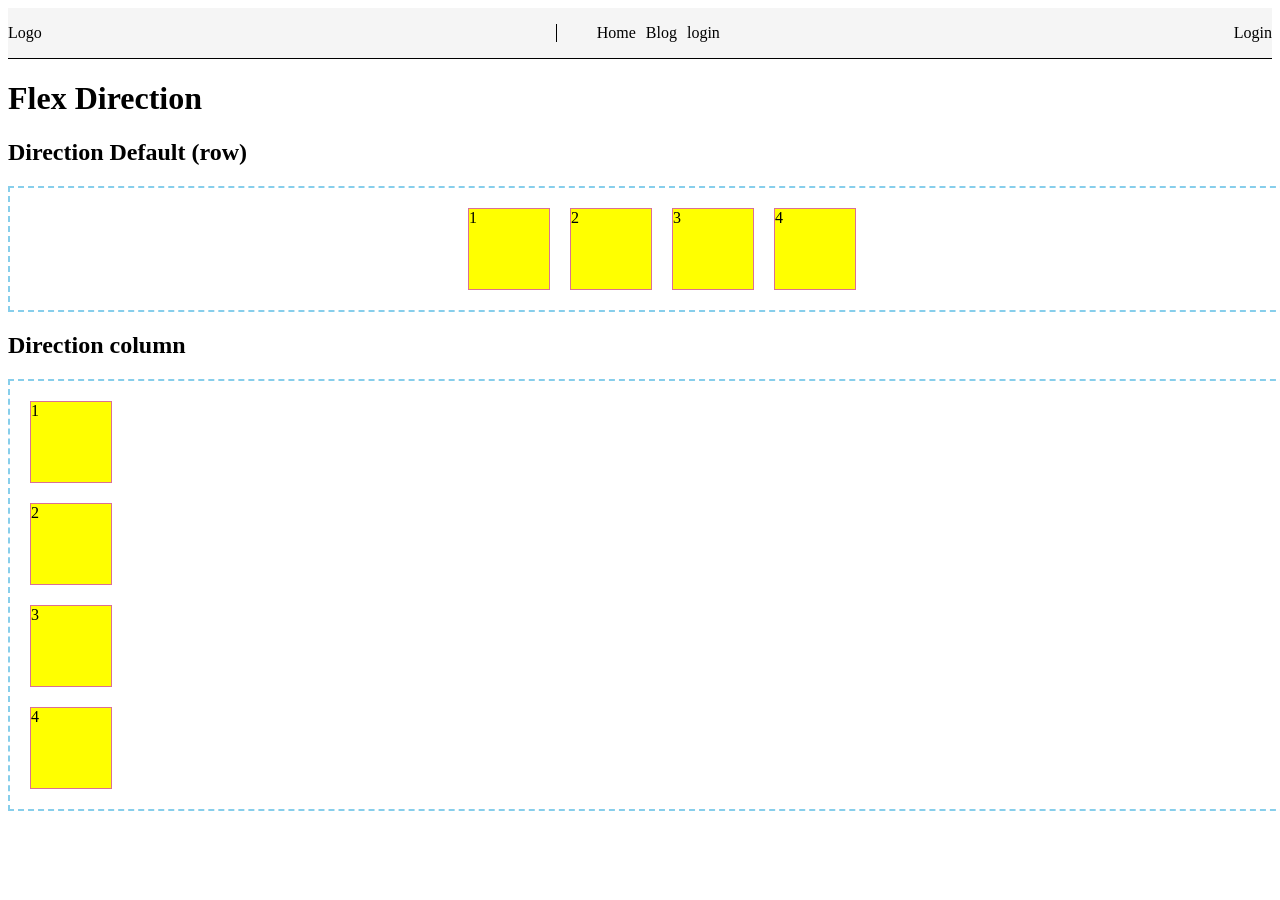
<file: flexbox.html>
<!DOCTYPE html>
<html lang="en">
  <head>
    <meta charset="UTF-8" />
    <meta name="viewport" content="width=device-width, initial-scale=1.0" />
    <title>Document</title>
    <style></style>
    <link rel="stylesheet" href="./style.css" />
  </head>
  <body>


    <div class="nav">
      <div>Logo</div>


      <ul>
        <li>Home</li>
        <li>Blog</li>
        <li>login</li>
      </ul>
      <div>Login</div>
    </div>


    <!-- .container>.item -->
    <h1>Flex Direction</h1>

    <h2>Direction Default (row)</h2>
    <div class="container-1">
      <div class="item">1</div>
      <div class="item">2</div>
      <div class="item">3</div>
      <div class="item">4</div>
    </div>

    <h2>Direction column</h2>
    <div class="container-2">
      <div class="item">1</div>
      <div class="item">2</div>
      <div class="item">3</div>
      <div class="item">4</div>
    </div>
  </body>
</html>
</file>
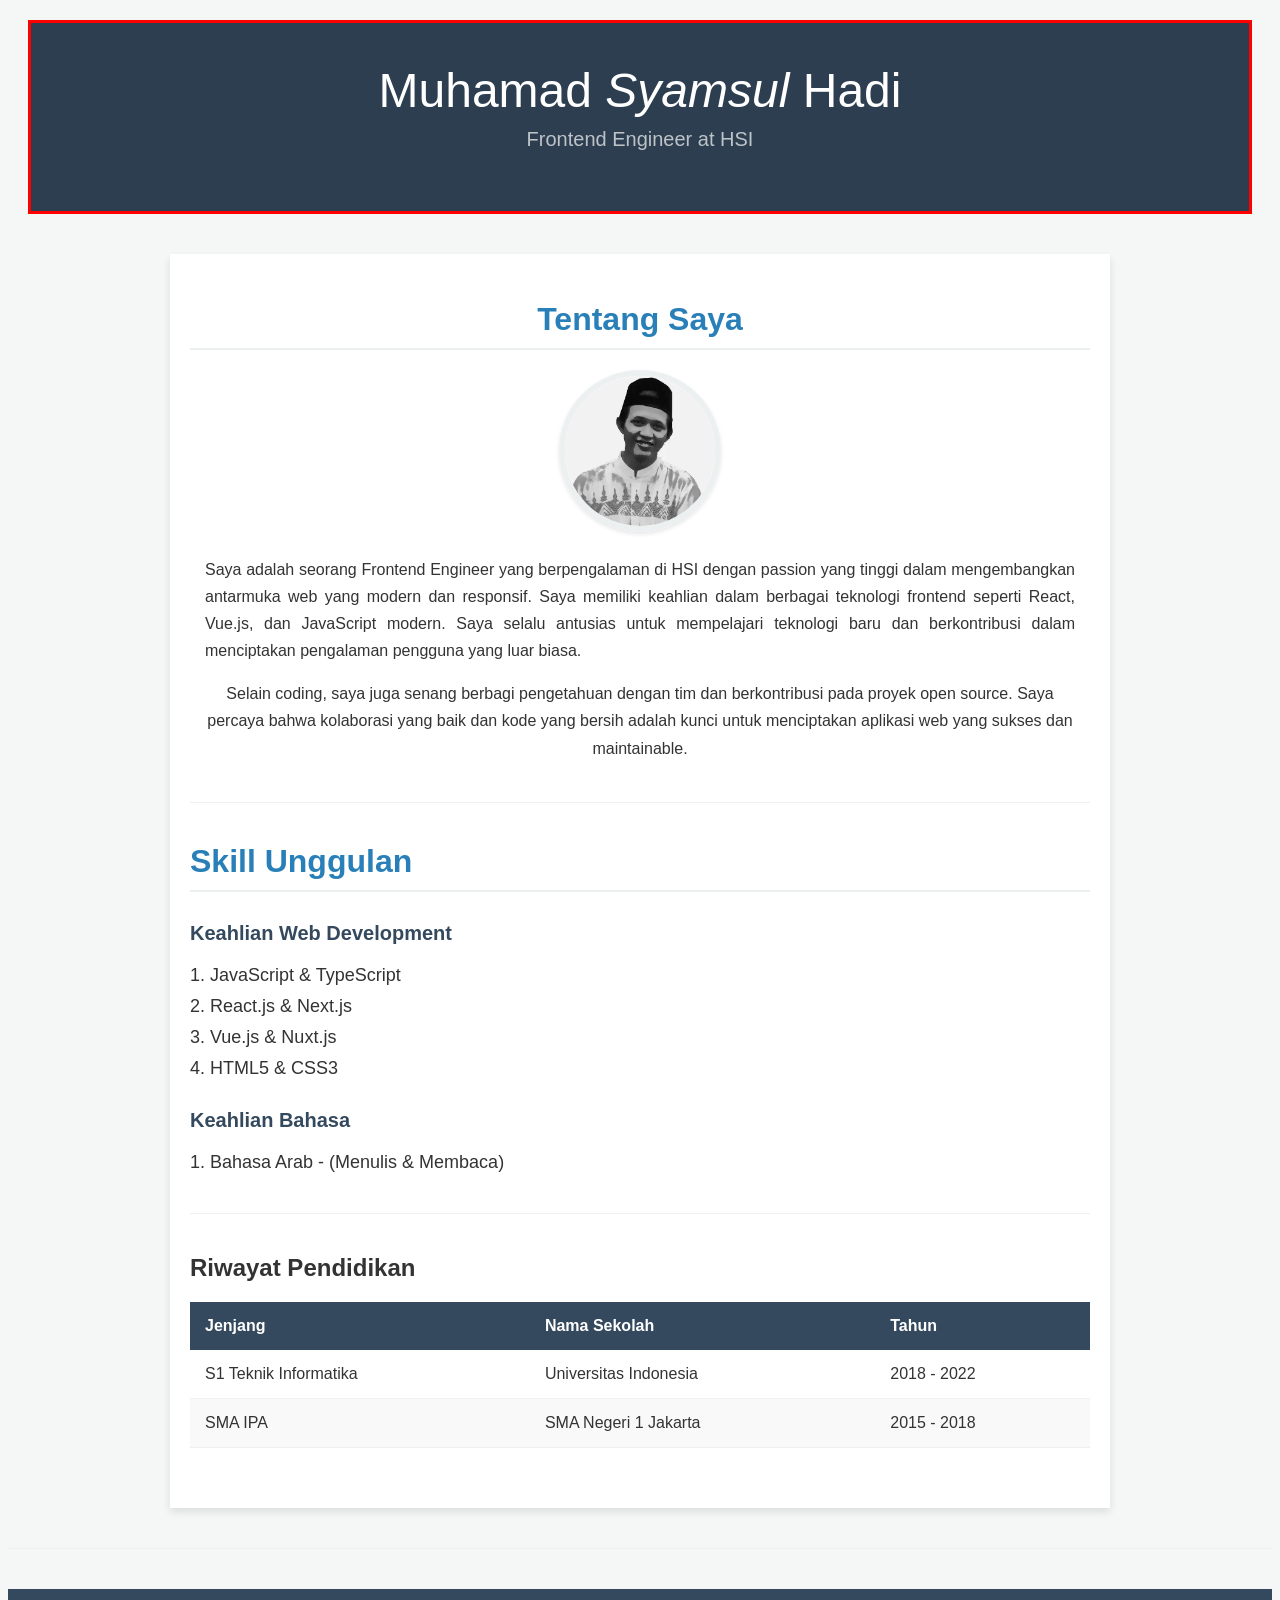
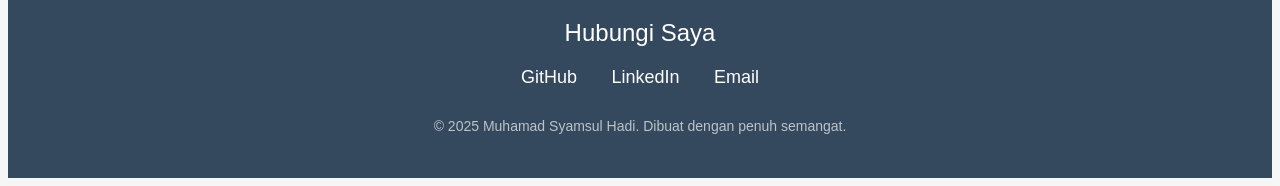
<file: inline-style.html>
<!DOCTYPE html>
<html lang="en">
  <head>
    <meta charset="UTF-8" />
    <meta name="viewport" content="width=device-width, initial-scale=1.0" />
    <title>Profil Digital - Muhamad Syamsul Hadi</title>
  </head>

  <body
    style="
      font-family: Arial, sans-serif;
      background-color: #f4f7f6;
      color: #333;
    "
  >
    <!-- HEADER: Bagian atas dengan nama dan jabatan -->
    <header
      style="
        margin: 20px;
        background-color: #2c3e50;
        color: white;
        padding: 40px 20px;
        text-align: center;
        border: 3px solid red;
      "
    >
      <h1 style="margin: 0; font-size: 48px; font-weight: 300">
        Muhamad <em>Syamsul</em> Hadi
      </h1>
      <p
        style="
          margin-top: 10px;
          font-size: 20px;
          color: #bdc3c7;
          font-weight: 300;
        "
      >
        Frontend Engineer at HSI
      </p>
    </header>

    <!-- MAIN CONTENT: Bagian utama yang berisi semua informasi -->
    <main
      style="
        max-width: 900px;
        margin: 40px auto;
        padding: 20px;
        background-color: white;
        box-shadow: 0 4px 8px rgba(0, 0, 0, 0.1);
      "
    >
      <!-- Bagian Tentang Saya -->
      <section style="margin-bottom: 40px; display: block; text-align: center">
        <h2
          style="
            font-size: 32px;
            color: #2980b9;
            border-bottom: 2px solid #ecf0f1;
            padding-bottom: 10px;
            margin-bottom: 20px;
          "
        >
          Tentang Saya
        </h2>

        <img
          src="/images/profileku.webp"
          alt="Foto profil Muhamad Syamsul Hadi"
          style="
            width: 150px;
            height: 150px;
            object-fit: cover;
            border-radius: 50%;
            border: 6px solid #ecf0f1;
            box-shadow: 0 2px 4px rgba(0, 0, 0, 0.1);
          "
        />

        <p
          style="
            text-align: justify;
            line-height: 1.7;
            margin-top: 20px;
            padding: 0 15px;
          "
        >
          Saya adalah seorang Frontend Engineer yang berpengalaman di HSI dengan
          passion yang tinggi dalam mengembangkan antarmuka web yang modern dan
          responsif. Saya memiliki keahlian dalam berbagai teknologi frontend
          seperti React, Vue.js, dan JavaScript modern. Saya selalu antusias
          untuk mempelajari teknologi baru dan berkontribusi dalam menciptakan
          pengalaman pengguna yang luar biasa.
        </p>
        <p style="text-align: center; line-height: 1.7; padding: 0 15px">
          Selain coding, saya juga senang berbagi pengetahuan dengan tim dan
          berkontribusi pada proyek open source. Saya percaya bahwa kolaborasi
          yang baik dan kode yang bersih adalah kunci untuk menciptakan aplikasi
          web yang sukses dan maintainable.
        </p>
      </section>

      <hr
        style="
          border: 0;
          height: 1px;
          background-color: #ecf0f1;
          margin: 40px 0;
        "
      />

      <!-- Bagian Skill -->
      <section style="margin-bottom: 40px">
        <h2
          style="
            font-size: 32px;
            color: #2980b9;
            border-bottom: 2px solid #ecf0f1;
            padding-bottom: 10px;
            margin-bottom: 20px;
          "
        >
          Skill Unggulan
        </h2>

        <h3 style="font-size: 20px; color: #34495e; margin-top: 30px">
          Keahlian Web Development
        </h3>
        <ol style="padding-left: 20px">
          <li style="margin-bottom: 10px; font-size: 18px">
            JavaScript & TypeScript
          </li>
          <li style="margin-bottom: 10px; font-size: 18px">
            React.js & Next.js
          </li>
          <li style="margin-bottom: 10px; font-size: 18px">Vue.js & Nuxt.js</li>
          <li style="margin-bottom: 10px; font-size: 18px">HTML5 & CSS3</li>
        </ol>

        <h3 style="font-size: 20px; color: #34495e; margin-top: 30px">
          Keahlian Bahasa
        </h3>
        <ol style="padding-left: 20px">
          <li style="margin-bottom: 10px; font-size: 18px">
            Bahasa Arab - (Menulis & Membaca)
          </li>
        </ol>
      </section>

      <hr
        style="
          border: 0;
          height: 1px;
          background-color: #ecf0f1;
          margin: 40px 0;
        "
      />

      <!-- Bagian Riwayat Pendidikan -->
      <section style="margin-bottom: 40px">
        <h2

        >
          Riwayat Pendidikan
        </h2>
        <table
          style="
            width: 100%;
            border-collapse: collapse;
            text-align: left;
            font-size: 16px;
          "
        >
          <thead style="background-color: #34495e; color: white">
            <tr>
              <th style="padding: 15px; font-weight: 600">Jenjang</th>
              <th style="padding: 15px; font-weight: 600">Nama Sekolah</th>
              <th style="padding: 15px; font-weight: 600">Tahun</th>
            </tr>
          </thead>
          <tbody>
            <tr style="border-bottom: 1px solid #ecf0f1">
              <td style="padding: 15px">S1 Teknik Informatika</td>
              <td style="padding: 15px">Universitas Indonesia</td>
              <td style="padding: 15px">2018 - 2022</td>
            </tr>
            <tr
              style="
                background-color: #f9f9f9;
                border-bottom: 1px solid #ecf0f1;
              "
            >
              <td style="padding: 15px">SMA IPA</td>
              <td style="padding: 15px">SMA Negeri 1 Jakarta</td>
              <td style="padding: 15px">2015 - 2018</td>
            </tr>
          </tbody>
        </table>
      </section>
    </main>

    <hr
      style="border: 0; height: 1px; background-color: #ecf0f1; margin: 40px 0"
    />

    <!-- FOOTER: Bagian bawah dengan info kontak -->
    <footer
      style="
        background-color: #34495e;
        color: white;
        text-align: center;
        padding: 30px 20px;
      "
    >
      <h2 style="margin-top: 0; font-size: 24px; font-weight: 300">
        Hubungi Saya
      </h2>
      <ul style="list-style-type: none; padding: 0; margin: 20px 0">
        <li style="display: inline-block; margin: 0 15px">
          <a
            href="https://github.com/dankedev"
            target="_blank"
            style="color: white; text-decoration: none; font-size: 18px"
            >GitHub</a
          >
        </li>
        <li style="display: inline-block; margin: 0 15px">
          <a
            href="https://linkedin.com/in/hadiedanker"
            target="_blank"
            style="color: white; text-decoration: none; font-size: 18px"
            >LinkedIn</a
          >
        </li>
        <li style="display: inline-block; margin: 0 15px">
          <a
            href="mailto:hadie@hsi.com"
            style="color: white; text-decoration: none; font-size: 18px"
            >Email</a
          >
        </li>
      </ul>
      <p style="font-size: 14px; color: #bdc3c7; margin-top: 30px">
        &copy; 2025 Muhamad Syamsul Hadi. Dibuat dengan penuh semangat.
      </p>
    </footer>
  </body>
</html>
</file>
<file: style.css>
.container-1{
    width: 100%;
    height: auto;
    display: flex;
     border: 2px dashed skyblue;
    /* Jarak */
    gap: 20px;
    padding: 20px;
    flex-direction: row;
    /* row | row-reverse | column | column-reverse*/
    justify-content: center;
}

.item{
    width: 80px;
    height: 80px;
    border:1px solid palevioletred;
    background-color: yellow;
}


.container-2{
    width: 100%;
    height: auto;
    display: flex;
    border: 2px dashed skyblue;
    /* Jarak */
    gap: 20px;
    padding: 20px;
    flex-direction: column;
    /* row | row-reverse | column | column-reverse*/
}


.nav{
    border-bottom: 1px solid;
    background-color: whitesmoke;
    display: flex;
    flex-direction: row;
    justify-content: space-between;
    align-items: center;
    flex-wrap: wrap;
}

.nav ul{
    display: flex;
    list-style: none;
    gap: 10px;
    border-left: 1px solid;
    height: 100%;
}
</file>
